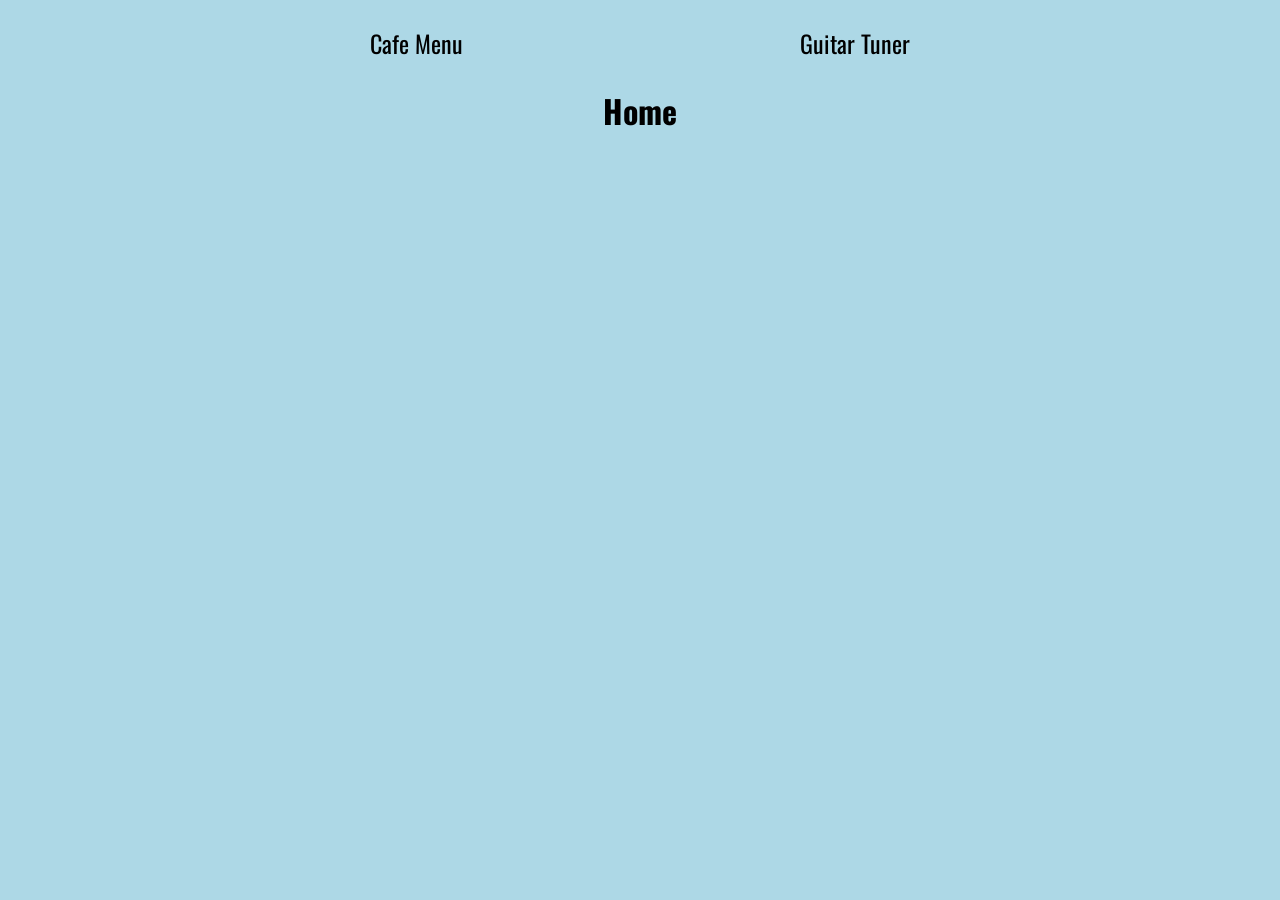
<file: docs/index.html>
<!DOCTYPE html>
<html lang="en">
<head>
    <meta charset="UTF-8">
    <meta name="viewport" content="width=device-width, initial-scale=1.0">
    <link rel="stylesheet" href="./styles.css">
    <title>Home</title>
</head>
<body>
    <nav>
        <a href="../cafe-menu/index.html">Cafe Menu</a>
        <a href="../guitar-tuner/index.html">Guitar Tuner</a>
    </nav>
    <h1>Home</h1>
</body>
</html>
</file>
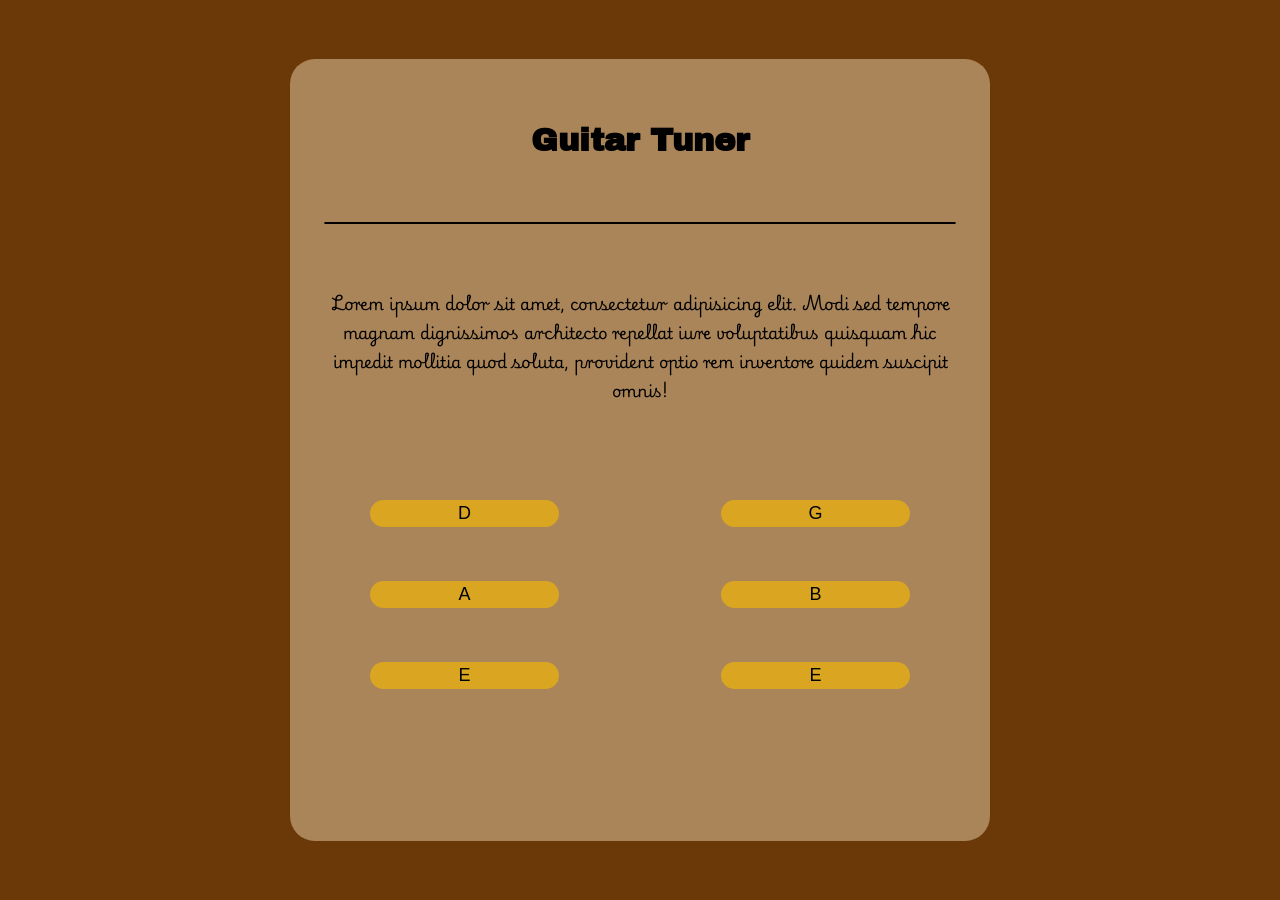
<file: guitar-tuner/index.html>
<html lang="en">

<head>
    <meta charset="UTF-8">
    <meta name="viewport" content="width=device-width, initial-scale=1.0">
    <link rel="stylesheet" href="style.css">
    <link rel="icon" href="img/guitar-icon.png">
    <title>Guitar Tuner</title>
</head>

<body>
    <div class="menu-background">
        <h1>Guitar Tuner</h1>
        <hr>
        <div class="about">
            <p>
                Lorem ipsum dolor sit amet, consectetur adipisicing elit. Modi sed tempore magnam dignissimos architecto repellat iure voluptatibus quisquam hic impedit mollitia quod soluta, provident optio rem inventore quidem suscipit omnis!
            </p>
        </div>

        <div class="keys">
            <button class="btn" id="four" onclick="clickBtn(this);">D</button>
            <button class="btn" id="three" onclick="clickBtn(this);">G</button>
            <button class="btn" id="five" onclick="clickBtn(this);">A</button>
            <button class="btn" id="two" onclick="clickBtn(this);">B</button>
            <button class="btn" id="six" onclick="clickBtn(this);">E</button>            
            <button class="btn" id="one" onclick="clickBtn(this);">E</button>
        </div>
    </div>

    <!-- 
    Right now its
    E A
    D G
    B E

    and we want
    D G
    A B
    E E

    so the code would look like:
    <button> d
    <button> g
    <button> a
    <button> b
    <button> e
    <button> e
    
    -->

    <audio id="sixth-string" src="audio/6th-string.m4a"></audio>
    <audio id="fifth-string" src="audio/5th-string.m4a"></audio>
    <audio id="fourth-string" src="audio/4th-string.m4a"></audio>
    <audio id="third-string" src="audio/3rd-string.m4a"></audio>
    <audio id="second-string" src="audio/2nd-string.m4a"></audio>
    <audio id="first-string" src="audio/1st-string.m4a"></audio>
    <script src="main.js"></script>
</body>

</html>
</file>
<file: docs/styles.css>
@import url('https://fonts.googleapis.com/css2?family=Dancing+Script:wght@400..700&family=Edu+NSW+ACT+Cursive:wght@400..700&family=Margarine&family=Montenegrin+Gothic+One&family=Oswald:wght@200..700&display=swap');

body {
    background-color: lightblue;
}
h1 {
    font-family: 'Oswald', Courier, monospace;
    text-align: center;
}

nav {
    margin: 2%;
    display: flex;
    justify-content: space-evenly;
}

a {
    font-family: 'Oswald';
    font-size: x-large;
    color: black;
    text-decoration: none;
}
</file>
<file: guitar-tuner/style.css>
@import url("https://fonts.googleapis.com/css2?family=Playwrite+HU:wght@100..400&display=swap");

@import url('https://fonts.googleapis.com/css2?family=Archivo+Black&family=Playwrite+HU:wght@100..400&display=swap');

body {
    background-color: rgb(107, 57, 7);
    font-family: "Playwrite HU", 'Times New Roman';
    display: flex;
    justify-content: center;
}

.menu-background {
    margin: 4%;
    border-radius: 25px;
    background-color: rgba(240, 218, 180, 0.475);
    width: 70%;
    max-width: 700px;
    min-height: fit-content;
}

h1 {
    display: flex;
    font-family: "Archivo Black", 'Times New Roman';
    justify-content: center;
    margin: 2em 0;
}

hr {
    width: 90%;
    border: 1px solid black;
    border-radius: 25px;
}

.about {
    margin: 4em 2em;
    text-align: center;
}

.keys {
    margin: 6em 5em;
    display: flex;
    justify-content: space-between;
    flex-direction: row;
    flex-wrap: wrap;
}

button {
    width: 35%;
    margin-bottom: 3em;
    border-radius: 25px;
    border: 0;
    font-size: large;
    background-color: goldenrod;
    border: 2px solid transparent;
    text-align: center;
}

button:hover {
    background-color: rgb(192, 192, 140);
    border: 2px solid lightgray;
}
</file>
